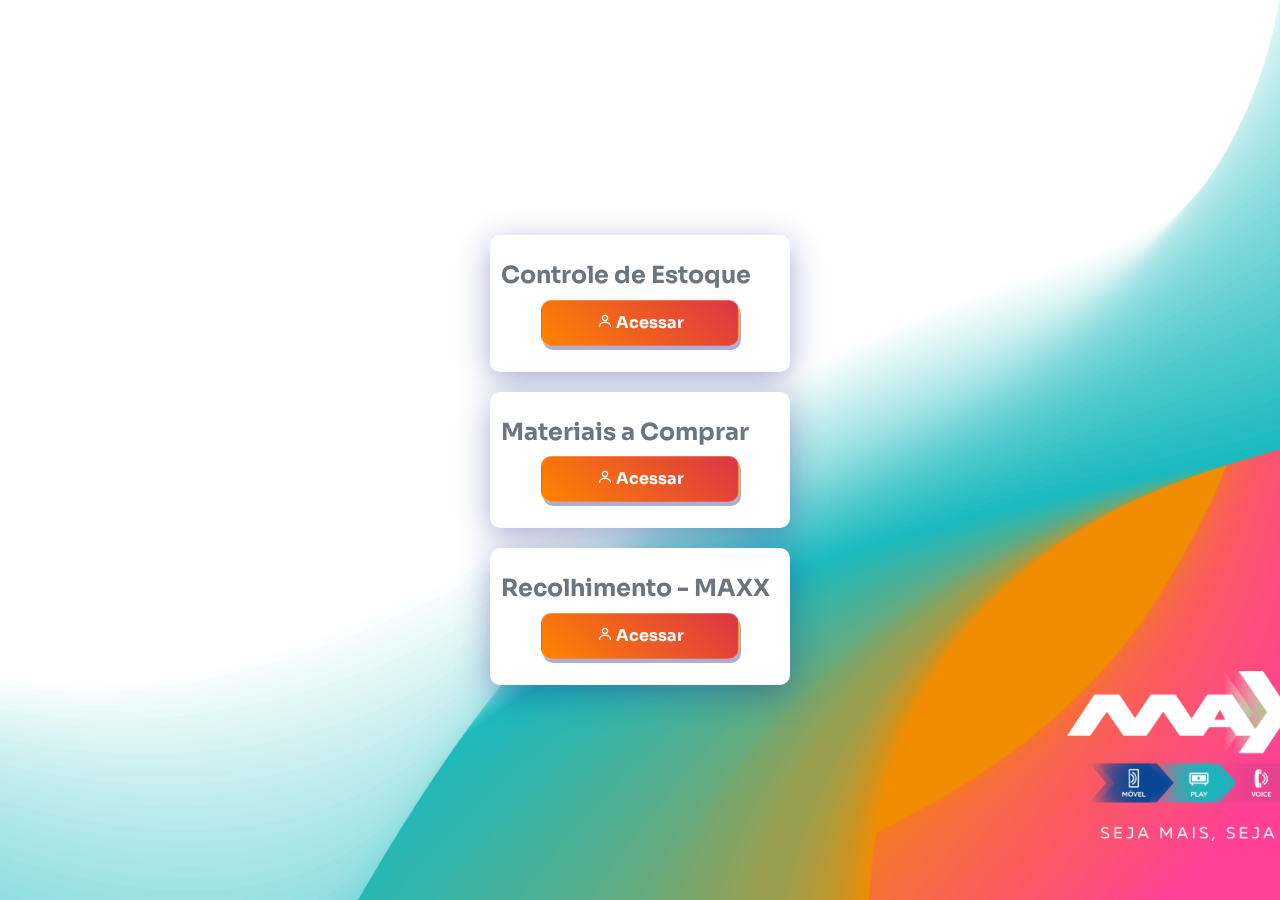
<file: index.html>
<!DOCTYPE html>
<html lang="en">

<head>
    <title>MAXX 2.0</title>
    <meta charset="UTF-8">
    <meta name="viewport" content="width=device-width, initial-scale=1, shrink-to-fit=no">
    <link href='https://unpkg.com/boxicons@2.1.4/css/boxicons.min.css' rel='stylesheet'>
    <link rel="shortcut icon" href="https://cdn.freebiesupply.com/logos/large/2x/v2-music-logo-png-transparent.png"
        type="image/x-icon">
    <link rel="stylesheet" href="https://cdn.jsdelivr.net/npm/bootstrap@5.3.0/dist/css/bootstrap.min.css">
    <link rel="stylesheet" href="https://fonts.googleapis.com/css2?family=Sora:wght@400;700&display=swap">
    <style>
        body {
            font-family: 'Sora', sans-serif;
            background-color: #f8f9fa;
            margin: 0;
            display: flex;
            font-weight: bold !important;
            align-items: center;
            justify-content: center;
            height: 100vh;
        }

        html,
        body {
            background-color: #e8e8e8;
            background-image: url('/imagens/MAXX.png');
            /* Substitua 'URL_DA_SUA_IMAGEM' pela URL da sua imagem de fundo */
            background-size: cover;
            background-repeat: no-repeat;
            background-attachment: fixed;
            /* Isso faz com que a imagem de fundo seja fixada na tela */
            background-position: center;
        }

        .flex-container {
            display: flex;
            flex-direction: column;
            align-items: center;
            margin-top: 20px;
        }

        .list-box {
            width: 300px;
            box-shadow: 0 4px 8px rgba(0, 0, 0, 0.1);
            padding: 25px 50px;
            margin: 10px;
            text-align: center;
            background-color: #fff;
            border-radius: 10px;
            box-shadow: 0 8px 32px 0 rgba(31, 38, 135, 0.37);
            backdrop-filter: blur(13.5px);
            -webkit-backdrop-filter: blur(13.5px);
            border-radius: 10px;
            border: 1px solid rgba(255, 255, 255, 0.18);
        }

        .h3,
        h3 {
            font-size: calc(1.0rem + .6vw);
        }

        .list-box h3 {
            color: #6c757d;
            font-weight: bold;
            white-space: nowrap;
            position: relative;
            right: 40px;
        }

        .custom-button {
            background: linear-gradient(45deg, #ff8300, #dc3545);
            color: #fff;
            border: none;
            padding: 10px 20px;
            border-radius: 5px;
            cursor: pointer;
            transition: background-color 0.3s ease;
            font-family: 'Sora', sans-serif;
            text-decoration: none;
            /* Removendo sublinhado padrão */
            display: block;
            margin-top: 10px;
            box-shadow: 2px 4px 0px 0px rgba(31, 38, 135, 0.37);
            backdrop-filter: blur(13.5px);
            -webkit-backdrop-filter: blur(13.5px);
            border-radius: 10px;
            border: 1px solid rgba(255, 255, 255, 0.18);
        }

        .custom-button:hover {
            background-color: #0056b3;
        }
    </style>
    <title>Lista Flex com Box Shadow</title>
</head>

<body>

    <div class="flex-container">
        <div class="list-box">
            <h3>Controle de Estoque</h3>
            <a href="/estoque.html" class="custom-button"><i class='bx bx-user'></i> Acessar</a>
        </div>

        <div class="list-box">
            <h3>Materiais a Comprar</h3>
            <a href="/compras.html" class="custom-button"><i class='bx bx-user'></i> Acessar</a>
        </div>

        <div class="list-box">
            <h3>Recolhimento - MAXX</h3>
            <a href="/recolhas.html" class="custom-button"><i class='bx bx-user'></i> Acessar</a>
        </div>
    </div>

    <script src="https://cdn.jsdelivr.net/npm/bootstrap@5.3.0/dist/js/bootstrap.bundle.min.js"></script>
</body>

</html>
</file>
